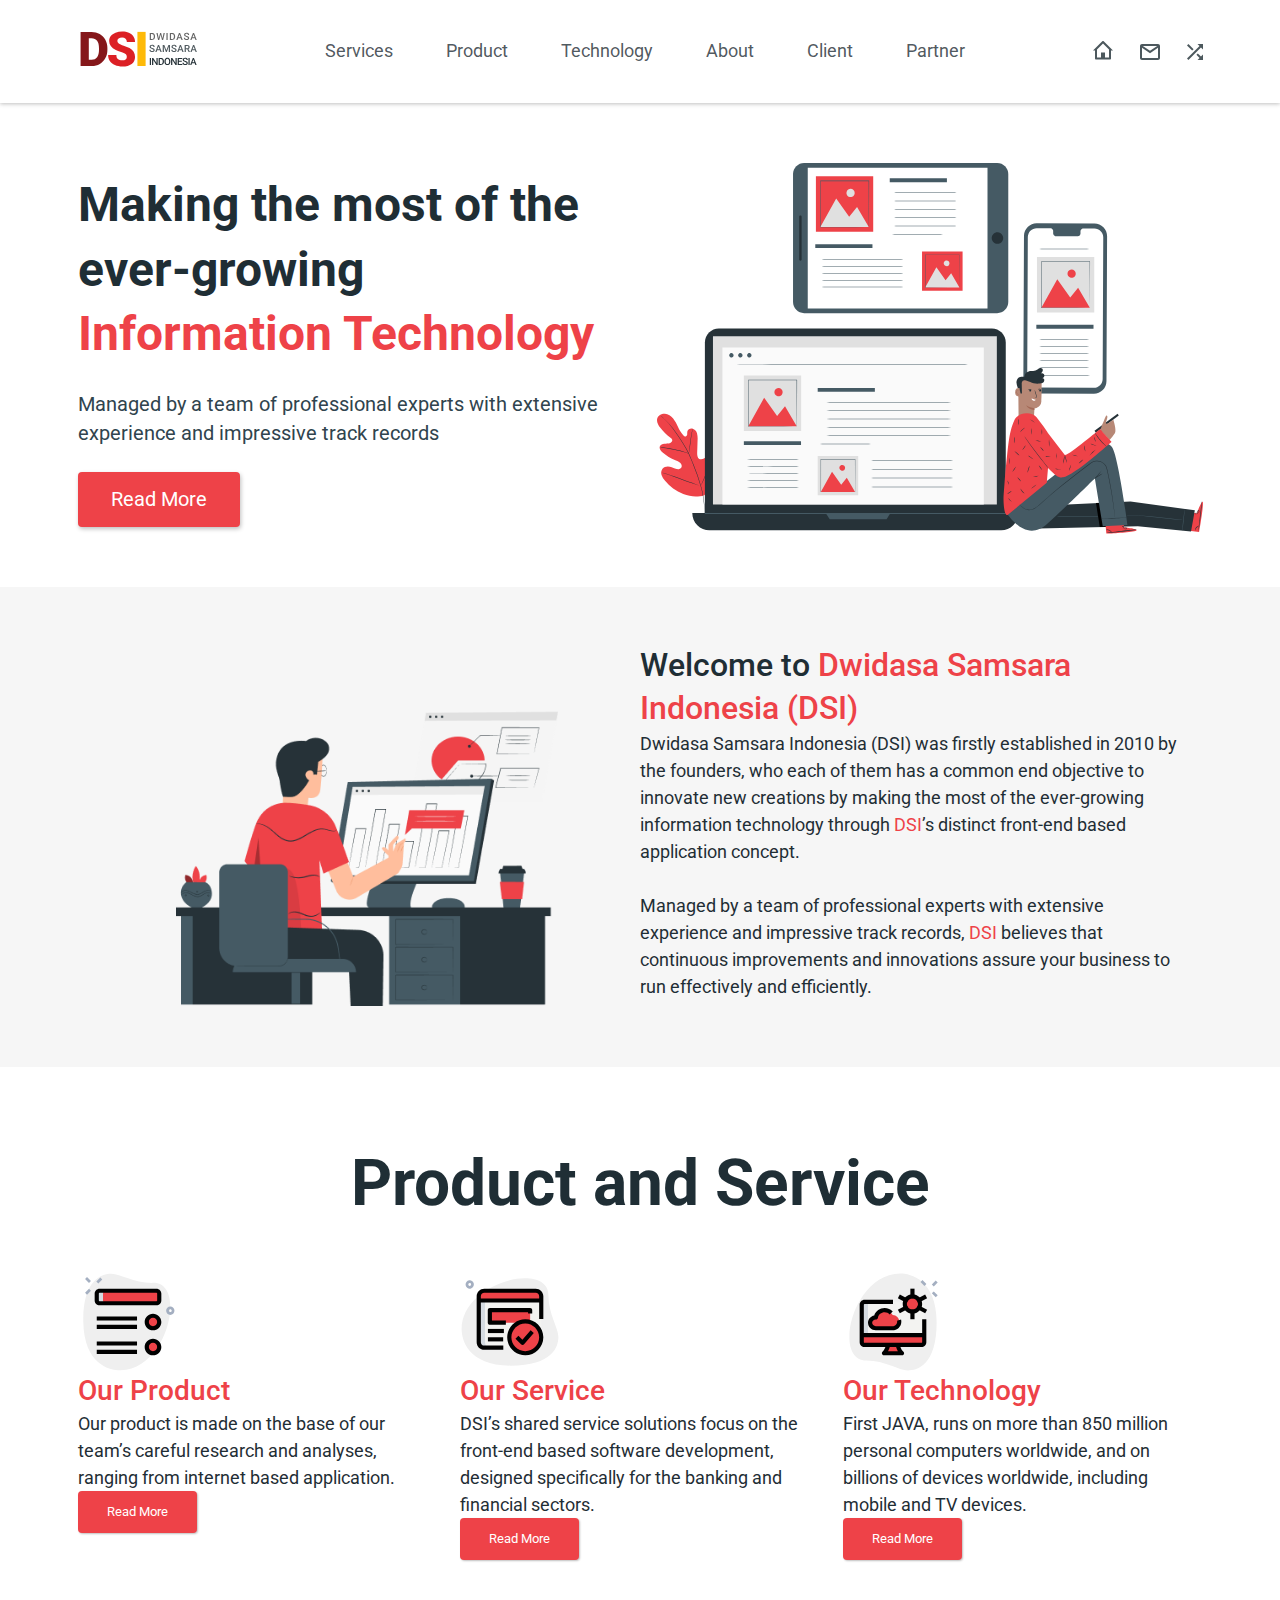
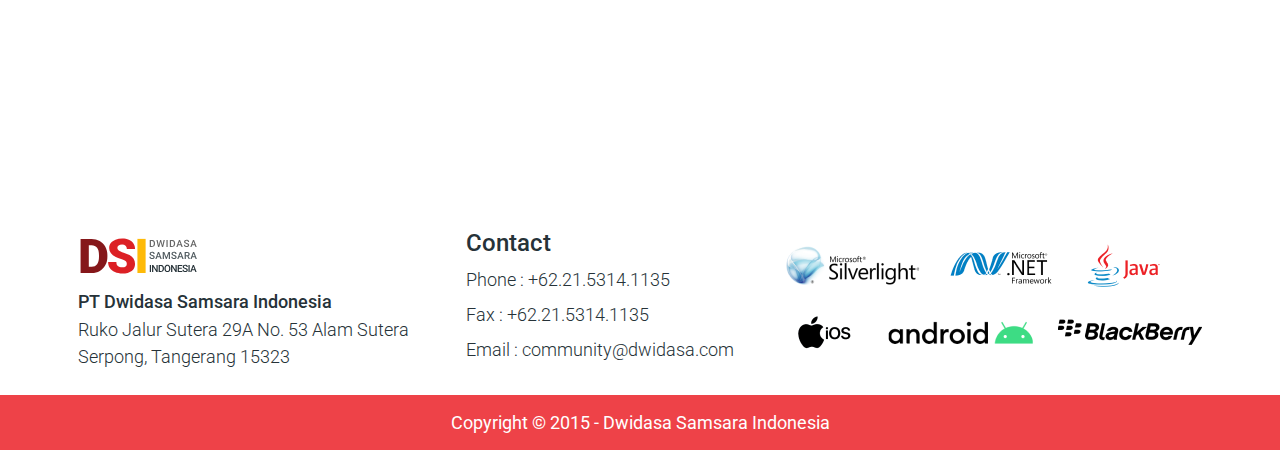
<file: index.html>
<!DOCTYPE html>
<html lang="en">
  <head>
    <meta charset="UTF-8" />
    <meta name="viewport" content="width=device-width, initial-scale=1.0" />
    <link rel="stylesheet" href="./style/main.css" />
    <title>Home page</title>
  </head>

  <body>
    <div class="wrapper">
      <!-- HEADER - START -->

      <header class="header">
        <div class="container">
          <div class="header-row">
            <div class="header-logo">
              <a href="#">
                <img src="./images/logo.svg" alt="site logo" />
              </a>
            </div>

            <nav class="header-nav">
              <a href="./pages/services.html" class="header-link">Services</a>
              <a href="./pages/product.html" class="header-link">Product</a>
              <a href="./pages/technology.html" class="header-link">Technology</a>
              <a href="#" class="header-link">About</a>
              <a href="#" class="header-link">Client</a>
              <a href="#" class="header-link">Partner</a>
            </nav>

            <div class="header-buttons">
              <button class="header-button">
                <svg
                  width="20"
                  height="19"
                  viewBox="0 0 20 19"
                  fill="none"
                  xmlns="http://www.w3.org/2000/svg"
                >
                  <path
                    fill-rule="evenodd"
                    clip-rule="evenodd"
                    d="M2 9.58579H0L9.29289 0.292893C9.68342 -0.0976315 10.3166 -0.0976306 10.7071 0.292894L20 9.58579H18V17.5858C18 18.1381 17.5523 18.5858 17 18.5858H3C2.44772 18.5858 2 18.1381 2 17.5858V9.58579ZM4 16.5858H8V11.5858H12V16.5858H16V8.41421L10 2.41421L4 8.41421V16.5858Z"
                    fill="#1F2E35"
                    fill-opacity="0.8"
                  />
                </svg>
              </button>
              <button class="header-button">
                <svg
                  width="20"
                  height="16"
                  viewBox="0 0 20 16"
                  fill="none"
                  xmlns="http://www.w3.org/2000/svg"
                >
                  <path
                    fill-rule="evenodd"
                    clip-rule="evenodd"
                    d="M0 2C0 0.895431 0.895431 0 2 0H18C19.1046 0 20 0.895431 20 2V14C20 15.1046 19.1046 16 18 16H2C0.895431 16 0 15.1046 0 14V2ZM18 3.8685V14H2V3.86851L10 9.20184L18 3.8685ZM17.1972 2H2.80279L10 6.79814L17.1972 2Z"
                    fill="#1F2E35"
                    fill-opacity="0.8"
                  />
                </svg>
              </button>
              <button class="header-button">
                <svg
                  width="16"
                  height="16"
                  viewBox="0 0 16 16"
                  fill="none"
                  xmlns="http://www.w3.org/2000/svg"
                >
                  <path
                    fill-rule="evenodd"
                    clip-rule="evenodd"
                    d="M6.59 5.17L1.41 0L0 1.41L5.17 6.58L6.59 5.17ZM10.5 0L12.54 2.04L0 14.59L1.41 16L13.96 3.46L16 5.5V0H10.5ZM9.42 10.82L10.83 9.41L13.96 12.54L16 10.5V16H10.5L12.55 13.95L9.42 10.82Z"
                    fill="#1F2E35"
                    fill-opacity="0.8"
                  />
                </svg>
              </button>
            </div>

            <div class="header-mobile">
              <button class="header-mobile__button">
                <svg
                  width="25"
                  height="19"
                  viewBox="0 0 25 19"
                  fill="none"
                  xmlns="http://www.w3.org/2000/svg"
                >
                  <path d="M25 2.71429V0H0V2.71429H25Z" fill="#455A64" />
                  <path
                    d="M25 5.42857V8.14286H8.33333V5.42857H25Z"
                    fill="#455A64"
                  />
                  <path d="M25 13.5714V10.8571H0V13.5714H25Z" fill="#455A64" />
                  <path d="M25 19V16.2857H8.33333V19H25Z" fill="#455A64" />
                </svg>
              </button>
            </div>
          </div>
        </div>
      </header>

      <!-- HEADER - END -->

      <!-- MAIN - START -->

      <main class="main">
        <!-- BANNER - START -->

        <section class="banner">
          <div class="container">
            <div class="banner-row">
              <div class="banner-content">
                <h1 class="banner-title">
                  Making the most of the ever-growing <br />
                  <span class="banner-title__red">Information Technology</span>
                </h1>
                <p class="banner-subtitle">
                  Managed by a team of professional experts with extensive
                  experience and impressive track records
                </p>
                <button class="banner-button">Read More</button>
              </div>

              <div class="banner-image">
                <img
                  src="./images/home/banner/banner-image.svg"
                  alt="home banner image"
                />
              </div>
            </div>
          </div>
        </section>

        <!-- BANNER - END -->

        <!-- ABOUT - START -->

        <section class="about">
          <div class="container">
            <div class="about-row">
              <div class="about-image">
                <img
                  src="./images/home/about/about-pana.png"
                  alt="about pana"
                />
              </div>

              <div class="about-content">
                <h1 class="about-title">
                  Welcome to
                  <span class="about-title__red"
                    >Dwidasa Samsara Indonesia (DSI)
                  </span>
                </h1>
                <p class="about-subtitle">
                  Dwidasa Samsara Indonesia (DSI) was firstly established in
                  2010 by the founders, who each of them has a common end
                  objective to innovate new creations by making the most of the
                  ever-growing information technology through
                  <span class="about-title__red">DSI</span>’s distinct front-end
                  based application concept.
                  <br />
                  <br />
                  Managed by a team of professional experts with extensive
                  experience and impressive track records,
                  <span class="about-title__red">DSI</span> believes that
                  continuous improvements and innovations assure your business
                  to run effectively and efficiently.
                </p>
              </div>
            </div>
          </div>
        </section>

        <!-- ABOUT - END -->

        <!-- SERVICE - START -->

        <section class="service">
          <div class="container">
            <div class="service-text">
              <h1>Product and Service</h1>
            </div>
            <div class="service-row">

                
              <div class="service-content">
                <div class="service-card">
                  <div class="service-img">
                    <img
                      src="./images/home/service/service-description.svg"
                      alt="service description"
                    />
                  </div>

                  <h1 class="service-title">Our Product</h1>
                  <p class="service-subtitle">
                    Our product is made on the base of our team’s careful
                    research and analyses, ranging from internet based
                    application.
                  </p>
                  <button class="service-button">Read More</button>
                </div>

                <div class="service-content">
                  <div class="service-card">
                    <div class="service-img">
                      <img
                        src="./images/home/service/service-verified.svg"
                        alt="service description"
                      />
                    </div>

                    <h1 class="service-title">Our Service</h1>
                    <p class="service-subtitle">
                      DSI’s shared service solutions focus on the front-end
                      based software development, designed specifically for the
                      banking and financial sectors.
                    </p>
                    <button class="service-button">Read More</button>
                  </div>
                </div>

                <div class="service-content">
                  <div class="service-card">
                    <div class="service-img">
                      <img
                        src="./images/home/service/service-cogwheel.svg"
                        alt="service description"
                      />
                    </div>

                    <h1 class="service-title">Our Technology</h1>
                    <p class="service-subtitle">
                      First JAVA, runs on more than 850 million personal
                      computers worldwide, and on billions of devices worldwide,
                      including mobile and TV devices.
                    </p>
                    <button class="service-button">Read More</button>
                  </div>
                </div>
              </div>
            </div>
          </div>
        </section>

        <!-- SERVICE - END -->
      </main>

      <!-- MAIN - END -->

      <!-- FOOTER - START -->

      <footer class="footer">
        <div class="footer-top">
          <div class="container">
            <div class="footer-row">
              <div class="footer-about">
                <div class="footer-logo">
                  <img src="./images/logo.svg" alt="site logo" />
                </div>

                <strong class="footer-about__text"
                  >PT Dwidasa Samsara Indonesia</strong
                >
                <p class="footer-about__address">
                  Ruko Jalur Sutera 29A No. 53 Alam Sutera Serpong, Tangerang
                  15323
                </p>
              </div>

              <div class="footer-contact">
                <h4 class="footer-contact__title">Contact</h4>
                <nav class="footer-contact__nav">
                  <a href="tel:+622153141135" class="footer-contact__link"
                    >Phone : +62.21.5314.1135</a
                  >
                  <a href="fax:+622153141135" class="footer-contact__link"
                    >Fax : +62.21.5314.1135</a
                  >
                  <a
                    href="mailto:community@dwidasa.com"
                    class="footer-contact__link"
                    >Email : community@dwidasa.com</a
                  >
                </nav>
              </div>

              <div class="footer-brands">
                <div class="footer-brand__image">
                  <img
                    src="./images/home/brands/brand-image-1.png"
                    alt="brand image"
                  />
                </div>
                <div class="footer-brand__image">
                  <img
                    src="./images/home/brands/brand-image-2.png"
                    alt="brand image"
                  />
                </div>
                <div class="footer-brand__image">
                  <img
                    src="./images/home/brands/brand-image-3.png"
                    alt="brand image"
                  />
                </div>
                <div class="footer-brand__image">
                  <img
                    src="./images/home/brands/brand-image-4.png"
                    alt="brand image"
                  />
                </div>
                <div class="footer-brand__image">
                  <img
                    src="./images/home/brands/brand-image-5.png"
                    alt="brand image"
                  />
                </div>
                <div class="footer-brand__image">
                  <img
                    src="./images/home/brands/brand-image-6.png"
                    alt="brand image"
                  />
                </div>
              </div>
            </div>
          </div>
        </div>
        <div class="footer-bottom">
          <p class="footer-bottom__text">
            Copyright © 2015 - Dwidasa Samsara Indonesia
          </p>
        </div>
      </footer>

      <!-- FOOTER - END -->
    </div>
  </body>
</html>
</file>
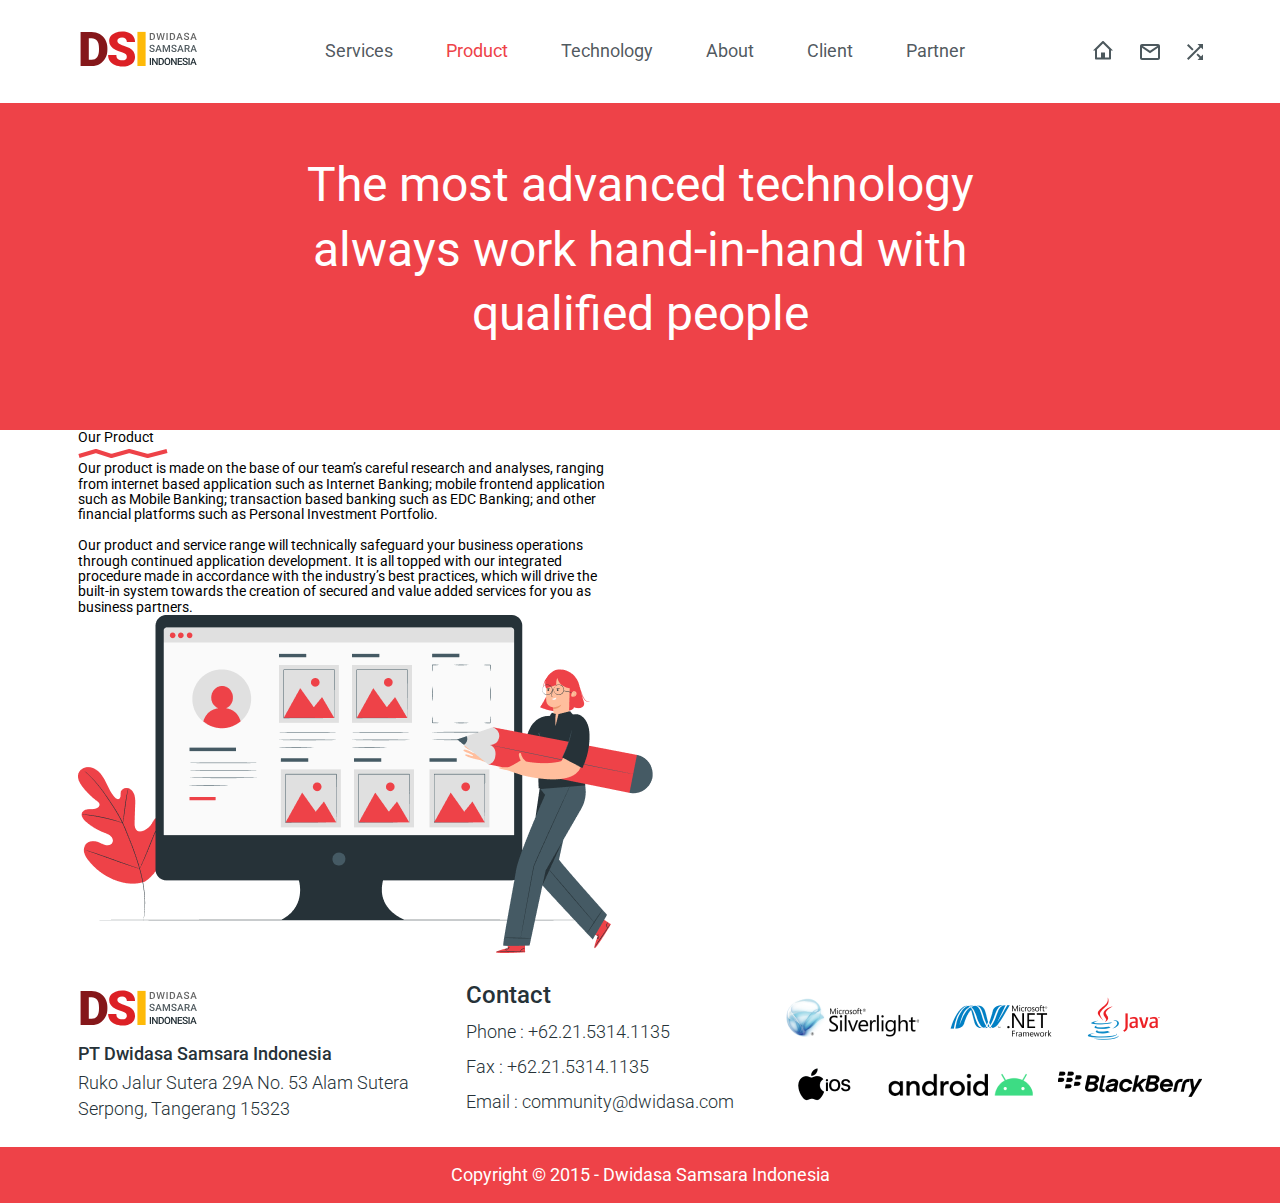
<file: pages/product.html>
<!DOCTYPE html>
<html lang="en">
  <head>
    <meta charset="UTF-8" />
    <meta name="viewport" content="width=device-width, initial-scale=1.0" />
    <link rel="stylesheet" href="../style/main.css" />
    <title>Product page</title>
  </head>

  <body>
    <div class="wrapper">
      <!-- HEADER - START -->

      <header class="header">
        <div class="container">
          <div class="header-row">
            <div class="header-logo">
              <a href="../index.html">
                <img src="../images/logo.svg" alt="site logo" />
              </a>
            </div>

            <nav class="header-nav">
              <a href="./services.html" class="header-link">Services</a>
              <a href="#" class="header-link active">Product</a>
              <a href="./technology.html" class="header-link">Technology</a>
              <a href="#" class="header-link">About</a>
              <a href="#" class="header-link">Client</a>
              <a href="#" class="header-link">Partner</a>
            </nav>

            <div class="header-buttons">
              <button class="header-button">
                <svg
                  width="20"
                  height="19"
                  viewBox="0 0 20 19"
                  fill="none"
                  xmlns="http://www.w3.org/2000/svg"
                >
                  <path
                    fill-rule="evenodd"
                    clip-rule="evenodd"
                    d="M2 9.58579H0L9.29289 0.292893C9.68342 -0.0976315 10.3166 -0.0976306 10.7071 0.292894L20 9.58579H18V17.5858C18 18.1381 17.5523 18.5858 17 18.5858H3C2.44772 18.5858 2 18.1381 2 17.5858V9.58579ZM4 16.5858H8V11.5858H12V16.5858H16V8.41421L10 2.41421L4 8.41421V16.5858Z"
                    fill="#1F2E35"
                    fill-opacity="0.8"
                  />
                </svg>
              </button>
              <button class="header-button">
                <svg
                  width="20"
                  height="16"
                  viewBox="0 0 20 16"
                  fill="none"
                  xmlns="http://www.w3.org/2000/svg"
                >
                  <path
                    fill-rule="evenodd"
                    clip-rule="evenodd"
                    d="M0 2C0 0.895431 0.895431 0 2 0H18C19.1046 0 20 0.895431 20 2V14C20 15.1046 19.1046 16 18 16H2C0.895431 16 0 15.1046 0 14V2ZM18 3.8685V14H2V3.86851L10 9.20184L18 3.8685ZM17.1972 2H2.80279L10 6.79814L17.1972 2Z"
                    fill="#1F2E35"
                    fill-opacity="0.8"
                  />
                </svg>
              </button>
              <button class="header-button">
                <svg
                  width="16"
                  height="16"
                  viewBox="0 0 16 16"
                  fill="none"
                  xmlns="http://www.w3.org/2000/svg"
                >
                  <path
                    fill-rule="evenodd"
                    clip-rule="evenodd"
                    d="M6.59 5.17L1.41 0L0 1.41L5.17 6.58L6.59 5.17ZM10.5 0L12.54 2.04L0 14.59L1.41 16L13.96 3.46L16 5.5V0H10.5ZM9.42 10.82L10.83 9.41L13.96 12.54L16 10.5V16H10.5L12.55 13.95L9.42 10.82Z"
                    fill="#1F2E35"
                    fill-opacity="0.8"
                  />
                </svg>
              </button>
            </div>

            <div class="header-mobile">
              <button class="header-mobile__button">
                <svg
                  width="25"
                  height="19"
                  viewBox="0 0 25 19"
                  fill="none"
                  xmlns="http://www.w3.org/2000/svg"
                >
                  <path d="M25 2.71429V0H0V2.71429H25Z" fill="#455A64" />
                  <path
                    d="M25 5.42857V8.14286H8.33333V5.42857H25Z"
                    fill="#455A64"
                  />
                  <path d="M25 13.5714V10.8571H0V13.5714H25Z" fill="#455A64" />
                  <path d="M25 19V16.2857H8.33333V19H25Z" fill="#455A64" />
                </svg>
              </button>
            </div>
          </div>
        </div>
      </header>

      <!-- HEADER - END -->

      <!-- MAIN - START -->

      <main class="product">
        <!-- PRODUCT - START -->

        <section class="product">
          <div class="product-banner">
            <div class="product-text">
              The most advanced technology
              <br />
              <span class="product-text__weight">always work hand-in-hand with <br />
                qualified people</span>
            </div>
          </div>
          <div class="container">
            <div class="product-content">
              

              <div class="product-row">
                <div class="product-title">Our Product</div>
                <div class="product-title__line">
                  <img
                    src="../images/main-title-line.svg"
                    alt="title line"
                  />
                </div>
                <div class="product-subtitle">
                  Our product is made on the base of our team’s careful research
                  and analyses, ranging from internet based application such as
                  Internet Banking; mobile frontend application such as Mobile
                  Banking; transaction based banking such as EDC Banking; and
                  other financial platforms such as Personal Investment
                  Portfolio.
                  <br />
                  <br />
                  Our product and service range will technically safeguard your
                  business operations through continued application development.
                  It is all topped with our integrated procedure made in
                  accordance with the industry’s best practices, which will
                  drive the built-in system towards the creation of secured and
                  value added services for you as business partners.
                </div>
                <div class="product-image">
                  <img
                    src="../images/home/services/product-title-pana.png"
                    alt="product title pana"
                  />
                </div>
              </div>
            </div>
          </div>
        </section>

        <!-- PRODUCT - END -->
      </main>

      <!-- MAIN - END -->

      <!-- FOOTER - START -->

      <footer class="footer">
        <div class="footer-top">
          <div class="container">
            <div class="footer-row">
              <div class="footer-about">
                <div class="footer-logo">
                  <img src="../images/logo.svg" alt="site logo" />
                </div>

                <strong class="footer-about__text"
                  >PT Dwidasa Samsara Indonesia</strong
                >
                <p class="footer-about__address">
                  Ruko Jalur Sutera 29A No. 53 Alam Sutera Serpong, Tangerang
                  15323
                </p>
              </div>

              <div class="footer-contact">
                <h4 class="footer-contact__title">Contact</h4>
                <nav class="footer-contact__nav">
                  <a href="tel:+622153141135" class="footer-contact__link"
                    >Phone : +62.21.5314.1135</a
                  >
                  <a href="fax:+622153141135" class="footer-contact__link"
                    >Fax : +62.21.5314.1135</a
                  >
                  <a
                    href="mailto:community@dwidasa.com"
                    class="footer-contact__link"
                    >Email : community@dwidasa.com</a
                  >
                </nav>
              </div>

              <div class="footer-brands">
                <div class="footer-brand__image">
                  <img
                    src="../images/home/brands/brand-image-1.png"
                    alt="brand image"
                  />
                </div>
                <div class="footer-brand__image">
                  <img
                    src="../images/home/brands/brand-image-2.png"
                    alt="brand image"
                  />
                </div>
                <div class="footer-brand__image">
                  <img
                    src="../images/home/brands/brand-image-3.png"
                    alt="brand image"
                  />
                </div>
                <div class="footer-brand__image">
                  <img
                    src="../images/home/brands/brand-image-4.png"
                    alt="brand image"
                  />
                </div>
                <div class="footer-brand__image">
                  <img
                    src="../images/home/brands/brand-image-5.png"
                    alt="brand image"
                  />
                </div>
                <div class="footer-brand__image">
                  <img
                    src="../images/home/brands/brand-image-6.png"
                    alt="brand image"
                  />
                </div>
              </div>
            </div>
          </div>
        </div>
        <div class="footer-bottom">
          <p class="footer-bottom__text">
            Copyright © 2015 - Dwidasa Samsara Indonesia
          </p>
        </div>
      </footer>

      <!-- FOOTER - END -->
    </div>
  </body>
</html>
</file>
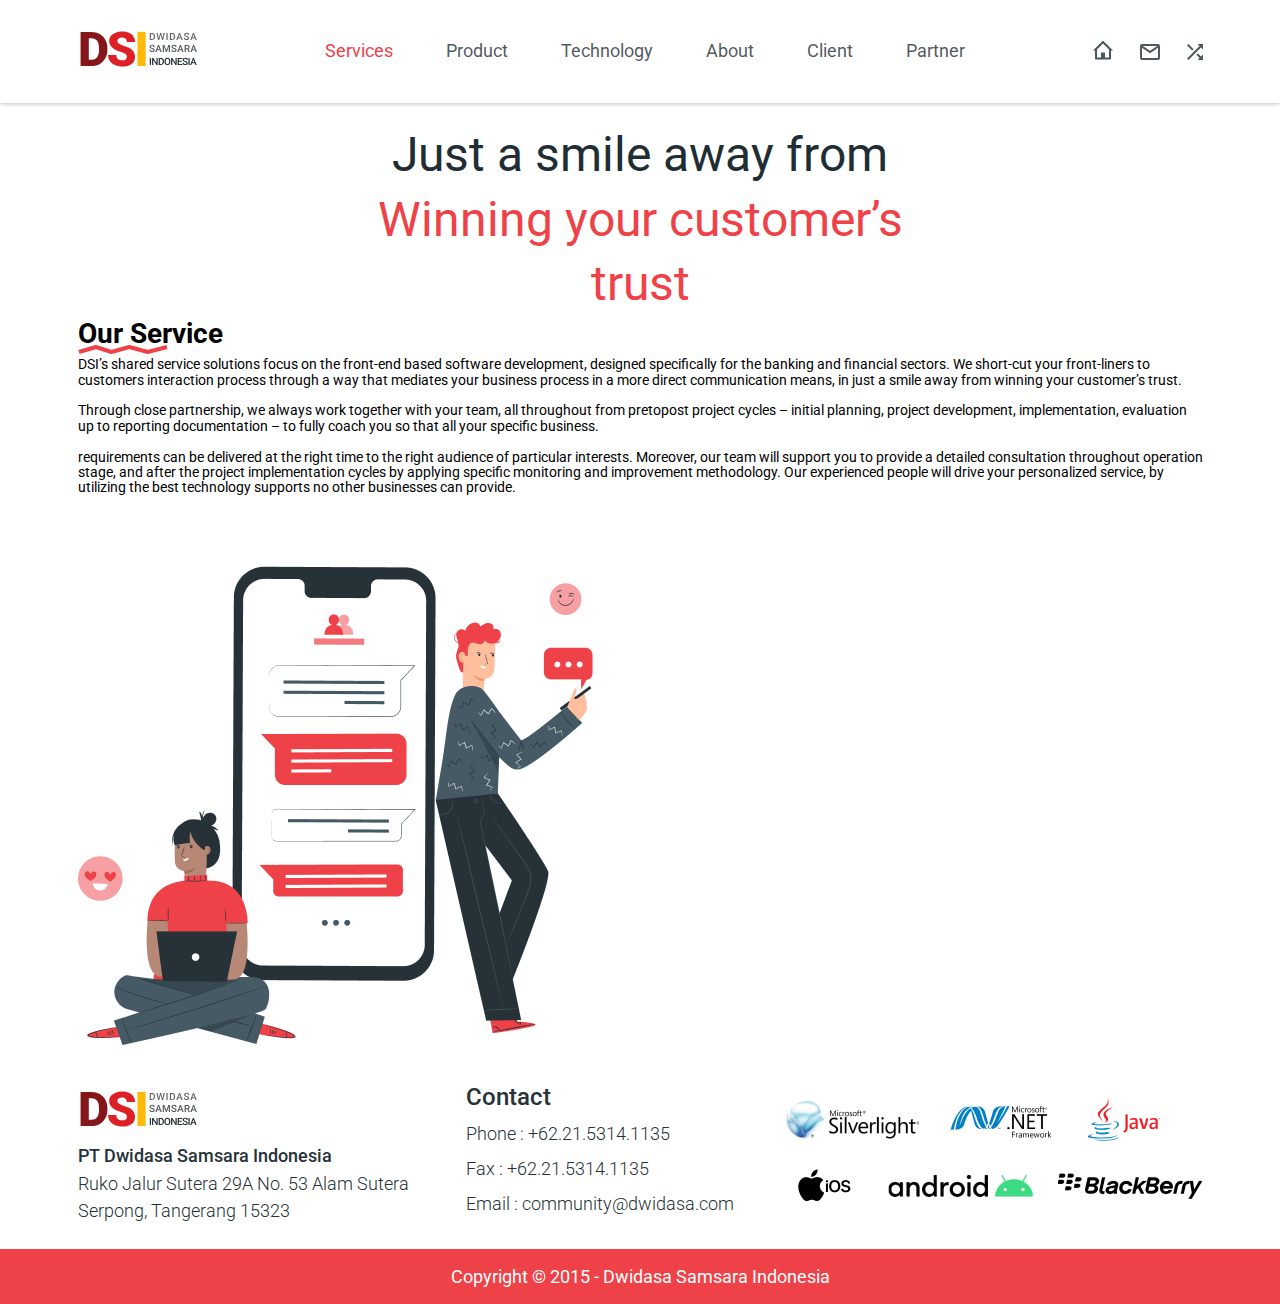
<file: pages/services.html>
<!DOCTYPE html>
<html lang="en">
  <head>
    <meta charset="UTF-8" />
    <meta name="viewport" content="width=device-width, initial-scale=1.0" />
    <link rel="stylesheet" href="../style/main.css" />
    <title>Services page</title>
  </head>

  <body>
    <div class="wrapper">
      <!-- HEADER - START -->

      <header class="header">
        <div class="container">
          <div class="header-row">
            <div class="header-logo">
              <a href="../index.html">
                <img src="../images/logo.svg" alt="site logo" />
              </a>
            </div>

            <nav class="header-nav">
              <a href="#" class="header-link active">Services</a>
              <a href="./product.html" class="header-link">Product</a>
              <a href="./technology.html" class="header-link">Technology</a>
              <a href="#" class="header-link">About</a>
              <a href="#" class="header-link">Client</a>
              <a href="#" class="header-link">Partner</a>
            </nav>

            <div class="header-buttons">
              <button class="header-button">
                <svg
                  width="20"
                  height="19"
                  viewBox="0 0 20 19"
                  fill="none"
                  xmlns="http://www.w3.org/2000/svg"
                >
                  <path
                    fill-rule="evenodd"
                    clip-rule="evenodd"
                    d="M2 9.58579H0L9.29289 0.292893C9.68342 -0.0976315 10.3166 -0.0976306 10.7071 0.292894L20 9.58579H18V17.5858C18 18.1381 17.5523 18.5858 17 18.5858H3C2.44772 18.5858 2 18.1381 2 17.5858V9.58579ZM4 16.5858H8V11.5858H12V16.5858H16V8.41421L10 2.41421L4 8.41421V16.5858Z"
                    fill="#1F2E35"
                    fill-opacity="0.8"
                  />
                </svg>
              </button>
              <button class="header-button">
                <svg
                  width="20"
                  height="16"
                  viewBox="0 0 20 16"
                  fill="none"
                  xmlns="http://www.w3.org/2000/svg"
                >
                  <path
                    fill-rule="evenodd"
                    clip-rule="evenodd"
                    d="M0 2C0 0.895431 0.895431 0 2 0H18C19.1046 0 20 0.895431 20 2V14C20 15.1046 19.1046 16 18 16H2C0.895431 16 0 15.1046 0 14V2ZM18 3.8685V14H2V3.86851L10 9.20184L18 3.8685ZM17.1972 2H2.80279L10 6.79814L17.1972 2Z"
                    fill="#1F2E35"
                    fill-opacity="0.8"
                  />
                </svg>
              </button>
              <button class="header-button">
                <svg
                  width="16"
                  height="16"
                  viewBox="0 0 16 16"
                  fill="none"
                  xmlns="http://www.w3.org/2000/svg"
                >
                  <path
                    fill-rule="evenodd"
                    clip-rule="evenodd"
                    d="M6.59 5.17L1.41 0L0 1.41L5.17 6.58L6.59 5.17ZM10.5 0L12.54 2.04L0 14.59L1.41 16L13.96 3.46L16 5.5V0H10.5ZM9.42 10.82L10.83 9.41L13.96 12.54L16 10.5V16H10.5L12.55 13.95L9.42 10.82Z"
                    fill="#1F2E35"
                    fill-opacity="0.8"
                  />
                </svg>
              </button>
            </div>

            <div class="header-mobile">
              <button class="header-mobile__button">
                <svg
                  width="25"
                  height="19"
                  viewBox="0 0 25 19"
                  fill="none"
                  xmlns="http://www.w3.org/2000/svg"
                >
                  <path d="M25 2.71429V0H0V2.71429H25Z" fill="#455A64" />
                  <path
                    d="M25 5.42857V8.14286H8.33333V5.42857H25Z"
                    fill="#455A64"
                  />
                  <path d="M25 13.5714V10.8571H0V13.5714H25Z" fill="#455A64" />
                  <path d="M25 19V16.2857H8.33333V19H25Z" fill="#455A64" />
                </svg>
              </button>
            </div>
          </div>
        </div>
      </header>

      <!-- HEADER - END -->

      <!-- MAIN - START -->

      <main class="main">
        <div class="container">
          <h1 class="main-text">
            Just a smile away from<br />
            <span class="main-text__red"
              >Winning your customer’s <br />trust</span
            >
          </h1>

          <div class="main-row">
            <div class="main-content">
              <h1 class="main-title">Our Service</h1>
              <span class="main-title-line">
                <svg
                  width="90"
                  height="9"
                  viewBox="0 0 90 9"
                  fill="none"
                  xmlns="http://www.w3.org/2000/svg"
                >
                  <path
                    d="M1 7L17.9231 2L33.3956 7L51.2857 2L69.6593 7L89 2"
                    stroke="#EE4248"
                    stroke-width="4"
                    stroke-linejoin="bevel"
                  />
                </svg>
              </span>
              <div class="main-subtitle">
                DSI’s shared service solutions focus on the front-end based
                software development, designed specifically for the banking and
                financial sectors. We short-cut your front-liners to customers
                interaction process through a way that mediates your business
                process in a more direct communication means, in just a smile
                away from winning your customer’s trust.
                <br />
                <br />
                Through close partnership, we always work together with your
                team, all throughout from pretopost project cycles – initial
                planning, project development, implementation, evaluation up to
                reporting documentation – to fully coach you so that all your
                specific business.
                <br />
                <br />
                requirements can be delivered at the right time to the right
                audience of particular interests. Moreover, our team will
                support you to provide a detailed consultation throughout
                operation stage, and after the project implementation cycles by
                applying specific monitoring and improvement methodology. Our
                experienced people will drive your personalized service, by
                utilizing the best technology supports no other businesses can
                provide.
              </div>

              <div class="main-image">
                <img
                  src="../images/home/services/main-chat-pana.png"
                  alt="main banner chat"
                />
              </div>
            </div>
          </div>
        </div>
      </main>

      <!-- MAIN - END -->

      <!-- FOOTER - START -->

      <footer class="footer">
        <div class="footer-top">
          <div class="container">
            <div class="footer-row">
              <div class="footer-about">
                <div class="footer-logo">
                  <img src="../images/logo.svg" alt="site logo" />
                </div>

                <strong class="footer-about__text"
                  >PT Dwidasa Samsara Indonesia</strong
                >
                <p class="footer-about__address">
                  Ruko Jalur Sutera 29A No. 53 Alam Sutera Serpong, Tangerang
                  15323
                </p>
              </div>

              <div class="footer-contact">
                <h4 class="footer-contact__title">Contact</h4>
                <nav class="footer-contact__nav">
                  <a href="tel:+622153141135" class="footer-contact__link"
                    >Phone : +62.21.5314.1135</a
                  >
                  <a href="fax:+622153141135" class="footer-contact__link"
                    >Fax : +62.21.5314.1135</a
                  >
                  <a
                    href="mailto:community@dwidasa.com"
                    class="footer-contact__link"
                    >Email : community@dwidasa.com</a
                  >
                </nav>
              </div>

              <div class="footer-brands">
                <div class="footer-brand__image">
                  <img
                    src="../images/home/brands/brand-image-1.png"
                    alt="brand image"
                  />
                </div>
                <div class="footer-brand__image">
                  <img
                    src="../images/home/brands/brand-image-2.png"
                    alt="brand image"
                  />
                </div>
                <div class="footer-brand__image">
                  <img
                    src="../images/home/brands/brand-image-3.png"
                    alt="brand image"
                  />
                </div>
                <div class="footer-brand__image">
                  <img
                    src="../images/home/brands/brand-image-4.png"
                    alt="brand image"
                  />
                </div>
                <div class="footer-brand__image">
                  <img
                    src="../images/home/brands/brand-image-5.png"
                    alt="brand image"
                  />
                </div>
                <div class="footer-brand__image">
                  <img
                    src="../images/home/brands/brand-image-6.png"
                    alt="brand image"
                  />
                </div>
              </div>
            </div>
          </div>
        </div>
        <div class="footer-bottom">
          <p class="footer-bottom__text">
            Copyright © 2015 - Dwidasa Samsara Indonesia
          </p>
        </div>
      </footer>

      <!-- FOOTER - END -->
    </div>
  </body>
</html>
</file>
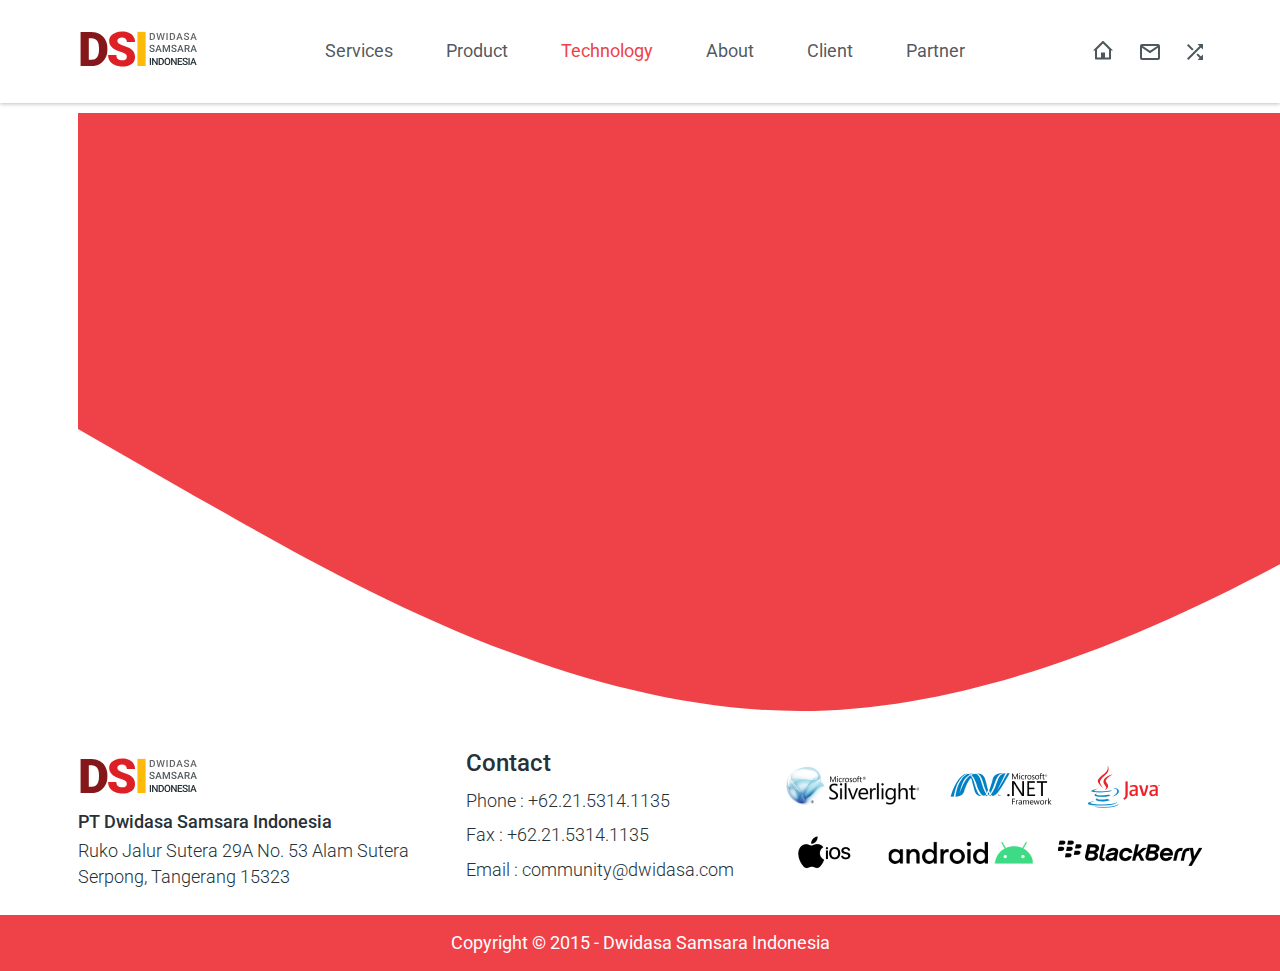
<file: pages/technology.html>
<!DOCTYPE html>
<html lang="en">

<head>
    <meta charset="UTF-8">
    <meta name="viewport" content="width=device-width, initial-scale=1.0">
    <title>Document</title>
    <link rel="stylesheet" href="../style/main.css">
</head>

<body>
    <div class="wrapper">
        <!-- HEADER - START -->

        <header class="header">
            <div class="container">
                <div class="header-row">
                    <div class="header-logo">
                        <a href="../index.html">
                            <img src="../images/logo.svg" alt="site logo" />
                        </a>
                    </div>

                    <nav class="header-nav">
                        <a href="#" class="header-link ">Services</a>
                        <a href="./product.html" class="header-link">Product</a>
                        <a href="#" class="header-link active">Technology</a>
                        <a href="#" class="header-link">About</a>
                        <a href="#" class="header-link">Client</a>
                        <a href="#" class="header-link">Partner</a>
                    </nav>

                    <div class="header-buttons">
                        <button class="header-button">
                            <svg width="20" height="19" viewBox="0 0 20 19" fill="none"
                                xmlns="http://www.w3.org/2000/svg">
                                <path fill-rule="evenodd" clip-rule="evenodd"
                                    d="M2 9.58579H0L9.29289 0.292893C9.68342 -0.0976315 10.3166 -0.0976306 10.7071 0.292894L20 9.58579H18V17.5858C18 18.1381 17.5523 18.5858 17 18.5858H3C2.44772 18.5858 2 18.1381 2 17.5858V9.58579ZM4 16.5858H8V11.5858H12V16.5858H16V8.41421L10 2.41421L4 8.41421V16.5858Z"
                                    fill="#1F2E35" fill-opacity="0.8" />
                            </svg>
                        </button>
                        <button class="header-button">
                            <svg width="20" height="16" viewBox="0 0 20 16" fill="none"
                                xmlns="http://www.w3.org/2000/svg">
                                <path fill-rule="evenodd" clip-rule="evenodd"
                                    d="M0 2C0 0.895431 0.895431 0 2 0H18C19.1046 0 20 0.895431 20 2V14C20 15.1046 19.1046 16 18 16H2C0.895431 16 0 15.1046 0 14V2ZM18 3.8685V14H2V3.86851L10 9.20184L18 3.8685ZM17.1972 2H2.80279L10 6.79814L17.1972 2Z"
                                    fill="#1F2E35" fill-opacity="0.8" />
                            </svg>
                        </button>
                        <button class="header-button">
                            <svg width="16" height="16" viewBox="0 0 16 16" fill="none"
                                xmlns="http://www.w3.org/2000/svg">
                                <path fill-rule="evenodd" clip-rule="evenodd"
                                    d="M6.59 5.17L1.41 0L0 1.41L5.17 6.58L6.59 5.17ZM10.5 0L12.54 2.04L0 14.59L1.41 16L13.96 3.46L16 5.5V0H10.5ZM9.42 10.82L10.83 9.41L13.96 12.54L16 10.5V16H10.5L12.55 13.95L9.42 10.82Z"
                                    fill="#1F2E35" fill-opacity="0.8" />
                            </svg>
                        </button>
                    </div>

                    <div class="header-mobile">
                        <button class="header-mobile__button">
                            <svg width="25" height="19" viewBox="0 0 25 19" fill="none"
                                xmlns="http://www.w3.org/2000/svg">
                                <path d="M25 2.71429V0H0V2.71429H25Z" fill="#455A64" />
                                <path d="M25 5.42857V8.14286H8.33333V5.42857H25Z" fill="#455A64" />
                                <path d="M25 13.5714V10.8571H0V13.5714H25Z" fill="#455A64" />
                                <path d="M25 19V16.2857H8.33333V19H25Z" fill="#455A64" />
                            </svg>
                        </button>
                    </div>
                </div>
            </div>
        </header>
        <!--HEADER-END-->

        <!-- MAIN - START -->
         <section class="main">
            <div class="container">
                <div class="technology-banner">
                    <img src="../images/Vector.svg" alt="image">
                </div>
            </div>
         </section>
        <!-- MAIN - END -->

        <!-- FOOTER - START -->

      <footer class="footer">
        <div class="footer-top">
          <div class="container">
            <div class="footer-row">
              <div class="footer-about">
                <div class="footer-logo">
                  <img src="../images/logo.svg" alt="site logo" />
                </div>

                <strong class="footer-about__text"
                  >PT Dwidasa Samsara Indonesia</strong
                >
                <p class="footer-about__address">
                  Ruko Jalur Sutera 29A No. 53 Alam Sutera Serpong, Tangerang
                  15323
                </p>
              </div>

              <div class="footer-contact">
                <h4 class="footer-contact__title">Contact</h4>
                <nav class="footer-contact__nav">
                  <a href="tel:+622153141135" class="footer-contact__link"
                    >Phone : +62.21.5314.1135</a
                  >
                  <a href="fax:+622153141135" class="footer-contact__link"
                    >Fax : +62.21.5314.1135</a
                  >
                  <a
                    href="mailto:community@dwidasa.com"
                    class="footer-contact__link"
                    >Email : community@dwidasa.com</a
                  >
                </nav>
              </div>

              <div class="footer-brands">
                <div class="footer-brand__image">
                  <img
                    src="../images/home/brands/brand-image-1.png"
                    alt="brand image"
                  />
                </div>
                <div class="footer-brand__image">
                  <img
                    src="../images/home/brands/brand-image-2.png"
                    alt="brand image"
                  />
                </div>
                <div class="footer-brand__image">
                  <img
                    src="../images/home/brands/brand-image-3.png"
                    alt="brand image"
                  />
                </div>
                <div class="footer-brand__image">
                  <img
                    src="../images/home/brands/brand-image-4.png"
                    alt="brand image"
                  />
                </div>
                <div class="footer-brand__image">
                  <img
                    src="../images/home/brands/brand-image-5.png"
                    alt="brand image"
                  />
                </div>
                <div class="footer-brand__image">
                  <img
                    src="../images/home/brands/brand-image-6.png"
                    alt="brand image"
                  />
                </div>
              </div>
            </div>
          </div>
        </div>
        <div class="footer-bottom">
          <p class="footer-bottom__text">
            Copyright © 2015 - Dwidasa Samsara Indonesia
          </p>
        </div>
      </footer>

      <!-- FOOTER - END -->
</body>

</html>
</file>
<file: style/main.css>
@import url(https://fonts.googleapis.com/css?family=Roboto:100,100italic,300,300italic,regular,italic,500,500italic,700,700italic,900,900italic);
* {
  margin: 0;
  padding: 0;
  box-sizing: border-box;
}

html,
body,
.wrapper {
  width: 100%;
  height: 100%;
}

button {
  background-color: transparent;
  border: none;
  cursor: pointer;
  font-family: inherit;
}

a {
  text-decoration: none;
  color: inherit;
}

input,
select,
textarea {
  font-family: inherit;
}

ul,
ol,
li {
  list-style: none;
}

.wrapper {
  font-family: "Roboto", sans-serif;
  font-size: 14px;
  font-weight: normal;
  font-style: normal;
  line-height: 110%;
  display: flex;
  flex-direction: column;
}

.main {
  flex: 1 1 auto;
}

.container {
  width: 100%;
  max-width: 1173px;
  padding: 0 24px;
  margin: 0 auto;
}

.header {
  padding: 22px 0;
  box-shadow: 0 1px 4px 0 rgba(0, 0, 0, 0.25);
  background-color: #fff;
  transition: all 0.2s ease-in-out;
}
@media screen and (max-width: 768px) {
  .header {
    padding: 11px 0;
  }
}
.header-row {
  display: flex;
  align-items: center;
  justify-content: space-between;
}
@media screen and (max-width: 768px) {
  .header-nav {
    display: none;
  }
}
.header-link {
  font-family: "Roboto", sans-serif;
  font-weight: 400;
  font-size: 18px;
  color: rgba(31, 46, 53, 0.8);
  transition: all 0.2s ease-in-out;
}
.header-link:not(:last-child) {
  margin-right: 50px;
}
@media screen and (max-width: 1000px) {
  .header-link:not(:last-child) {
    margin-right: 20px;
  }
}
.header-link:hover, .header-link.active {
  color: #EE4248;
}
.header-button {
  transition: all 0.2s ease-in-out;
}
.header-button path {
  transition: all 0.2s ease-in-out;
}
.header-button:not(:last-child) {
  margin-right: 24px;
}
@media screen and (max-width: 900px) {
  .header-button:not(:last-child) {
    margin-right: 12px;
  }
}
.header-button:hover path {
  fill: #EE4248;
}
@media screen and (max-width: 768px) {
  .header-buttons {
    display: none;
  }
}
.header-mobile {
  display: none;
}
@media screen and (max-width: 768px) {
  .header-mobile {
    display: block;
  }
}

.footer-top {
  padding: 24px 0;
}
.footer-bottom {
  background-color: #EE4248;
  padding: 20px 0;
  text-align: center;
}
.footer-bottom__text {
  font-family: "Roboto", sans-serif;
  font-weight: 400;
  font-size: 18px;
  color: #fff;
}
.footer-row {
  display: flex;
  align-items: center;
  justify-content: space-between;
}
@media screen and (max-width: 900px) {
  .footer-row {
    flex-wrap: wrap;
    row-gap: 20px;
  }
}
@media screen and (max-width: 768px) {
  .footer-row {
    flex-wrap: nowrap;
    flex-direction: column;
    align-items: unset;
  }
}
.footer-about {
  max-width: 30%;
  font-family: "Roboto", sans-serif;
  font-size: 18px;
  color: #263238;
}
@media screen and (max-width: 900px) {
  .footer-about {
    max-width: 40%;
  }
}
@media screen and (max-width: 768px) {
  .footer-about {
    max-width: 100%;
  }
}
.footer-about__text {
  display: block;
  margin: 8px 0;
  font-weight: 500;
}
.footer-about__address {
  font-weight: 300;
  line-height: 149%;
}
.footer-contact {
  font-family: "Roboto", sans-serif;
  color: #263238;
}
@media screen and (max-width: 768px) {
  .footer-contact {
    max-width: 100%;
  }
}
.footer-contact__nav {
  display: flex;
  flex-direction: column;
  row-gap: 8px;
}
.footer-contact__title {
  font-weight: 500;
  font-size: 24px;
  margin-bottom: 16px;
}
.footer-contact__link {
  font-weight: 300;
  font-size: 18px;
  line-height: 149%;
}
.footer-contact__link:hover {
  text-decoration: underline;
  color: #EE4248;
}
.footer-brands {
  max-width: 418px;
  display: flex;
  align-items: center;
  flex-wrap: wrap;
  -moz-column-gap: 24px;
       column-gap: 24px;
  row-gap: 16px;
}
@media screen and (max-width: 1000px) {
  .footer-brands {
    max-width: 360px;
  }
}
@media screen and (max-width: 900px) {
  .footer-brands {
    max-width: 100%;
  }
}

.banner {
  padding: 50px 0;
}
.banner-row {
  display: flex;
  align-items: center;
  justify-content: space-between;
}
@media screen and (max-width: 768px) {
  .banner-row {
    flex-direction: column-reverse;
  }
}
.banner-content {
  width: 48.5%;
  font-family: "Roboto", sans-serif;
  font-weight: 400;
}
@media screen and (max-width: 768px) {
  .banner-content {
    width: 100%;
    text-align: center;
  }
}
.banner-image {
  width: 48.5%;
  height: 100%;
}
@media screen and (max-width: 768px) {
  .banner-image {
    width: 100%;
    height: 236px;
    margin-bottom: 32px;
  }
}
.banner-image img {
  width: 100%;
  height: 100%;
}
.banner-title {
  font-weight: 700;
  font-size: 48px;
  line-height: 134%;
  color: #1F2E35;
  margin-bottom: 24px;
}
.banner-title__red {
  color: #EE4248;
}
@media screen and (max-width: 1000px) {
  .banner-title {
    font-size: 38px;
  }
}
@media screen and (max-width: 900px) {
  .banner-title {
    font-size: 34px;
  }
}
@media screen and (max-width: 768px) {
  .banner-title {
    margin-bottom: 16px;
  }
}
.banner-subtitle {
  font-size: 20px;
  line-height: 145%;
  color: #30444e;
  margin-bottom: 24px;
}
@media screen and (max-width: 768px) {
  .banner-subtitle {
    margin-bottom: 16px;
    font-size: 20px;
  }
}
.banner-button {
  border-radius: 4px;
  padding: 12px 32px;
  box-shadow: 1px 2px 4px 0 rgba(0, 0, 0, 0.25);
  background-color: #EE4248;
  font-size: 20px;
  line-height: 145%;
  color: #fff;
  border: 1px solid transparent;
  transition: all 0.2s ease-in-out;
}
.banner-button:hover {
  background-color: transparent;
  border-color: #EE4248;
  color: #EE4248;
}
@media screen and (max-width: 768px) {
  .banner-button {
    font-size: 20px;
  }
}

.about {
  color: #1F2E35;
  padding: 57px 0;
  background-color: #f6f6f6;
}
.about-row {
  display: flex;
  align-items: none;
  justify-content: center;
}
@media screen and (max-width: 768px) {
  .about-row {
    flex-direction: column;
  }
}
.about-image {
  width: 48.5%;
  height: 100%;
  padding: 0 82px;
}
@media screen and (max-width: 768px) {
  .about-image {
    width: 100%;
    height: 450px;
    margin-bottom: 32px;
  }
}
.about-image img {
  width: 100%;
  height: 100%;
}
.about-content {
  width: 48.5%;
  font-family: "Roboto", sans-serif;
}
@media screen and (max-width: 768px) {
  .about-content {
    width: 100%;
    text-align: start;
  }
}
.about-title {
  font-weight: 500;
  font-size: 32px;
  line-height: 134%;
}
.about-title__red {
  color: #EE4248;
}
@media screen and (max-width: 1000px) {
  .about-title {
    font-size: 38px;
  }
}
@media screen and (max-width: 900px) {
  .about-title {
    font-size: 34px;
  }
}
@media screen and (max-width: 768px) {
  .about-title {
    margin-bottom: 16px;
  }
}
.about-subtitle {
  font-weight: 400;
  font-size: 18px;
  line-height: 150%;
}
@media screen and (max-width: 768px) {
  .about {
    margin-bottom: 16px;
    font-size: 20px;
  }
}

.service {
  padding: 96px 0;
}
.service-text {
  font-family: "Roboto", sans-serif;
  color: #1F2E35;
  font-weight: 500;
  font-size: 32px;
  line-height: 134%;
  text-align: center;
}
.service-img {
  width: 100px;
  height: 100px;
}
.service-title {
  font-weight: 500;
  font-size: 28px;
  line-height: 134%;
  color: #EE4248;
}
.service-subtitle {
  font-weight: 400;
  font-size: 18px;
  line-height: 150%;
  color: #1F2E35;
}
.service-button {
  border-radius: 4px;
  color: #fff;
  padding: 8px 16px;
  width: 119px;
  height: 42px;
  box-shadow: 1px 1px 2px 0 rgba(0, 0, 0, 0.25);
  background-color: #EE4248;
}
.service-row {
  padding: 17px 0;
  -moz-column-gap: 9px;
       column-gap: 9px;
}
.service-content {
  height: 459px;
  display: flex;
  align-items: center;
  justify-content: space-between;
}
.service-card {
  width: 360px;
  height: 360px;
}

.main {
  padding: 10px 0;
}
.main-row {
  display: flex;
  align-items: center;
  justify-content: center;
}
.main-text {
  padding: 10px 0;
  background-image: url();
  font-weight: 400;
  font-size: 48px;
  line-height: 134%;
  text-align: center;
  color: #1F2E35;
}
.main-text__red {
  color: #EE4248;
}
.main-content {
  width: 1440px;
}

.product-banner {
  background-color: #ee4248;
}
.product-content {
  width: 48.5%;
}
.product-text {
  padding: 50px;
  height: 327px;
  font-weight: 400;
  font-size: 48px;
  line-height: 134%;
  justify-content: center;
  text-align: center;
  color: #fff;
  background-color: #EE4248;
}
.product-text-weight {
  font-weight: 700;
}
.product-text-row {
  padding: 71px 0;
}
.product-text-subtitle {
  font-weight: 500;
  font-size: 18px;
  line-height: 150%;
}/*# sourceMappingURL=main.css.map */
</file>
